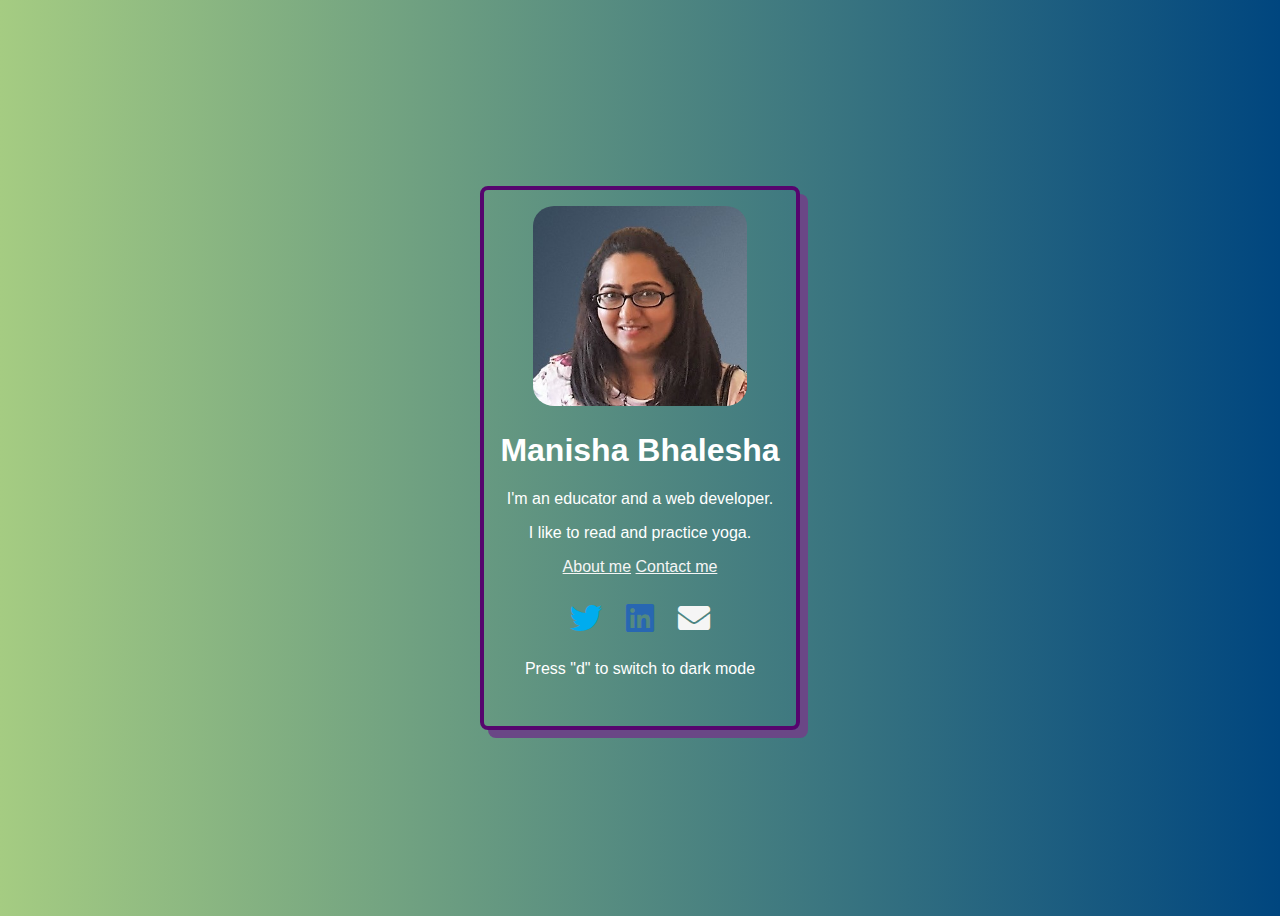
<file: index.html>
<!DOCTYPE html>
<html>
  <head>
    <meta charset="utf-8" />
    <meta name="viewport" content="width=device-width" />
    <!-- ^ the viewport meta tag is to make your webpage responsive according to screen size -->
    <title>Manisha Bhalesha</title>
    <!-- ^ your webpage's title -->
    <link href="style.css" rel="stylesheet" type="text/css" />
    <!-- ^ where we link our CSS file to our webpage -->
    <link
      rel="stylesheet"
      href="https://cdnjs.cloudflare.com/ajax/libs/font-awesome/5.15.1/css/all.min.css"
    />
  </head>

  <body>
    <div class="card">
      <img
        src="manisha-bhalesha-pic1.jpg"
        alt="Picture of Manisha"
      />

      <h1>Manisha Bhalesha</h1>
      <p>I'm an educator and a web developer.</p>
      <p>I like to read and practice yoga.</p>
      <a href="/about.html">About me</a>
      <a href="/contact.html">Contact me</a>
      <div class="social">
        <a target="_" href="https://twitter.com/mbhalesha"
          ><i id="twitter" class="fab fa-twitter fa-2x"></i
        ></a>

        <a target="_" href="https://www.linkedin.com/in/manisha/"
          ><i id="linkedin" class="fab fa-linkedin fa-2x"></i
        ></a>

        <a target="_" href="mailto:manisha.bhalesha@gmail.com"
          ><i id="email" class="fas fa-envelope fa-2x"></i
        ></a>
        <p>Press "d" to switch to dark mode</p>
      </div>
    </div>

    <script src="script.js"></script>
    <!-- ^ where we link our JS file to our webpage (we don't need to worry about this for now!) -->
  </body>
</html>
</file>
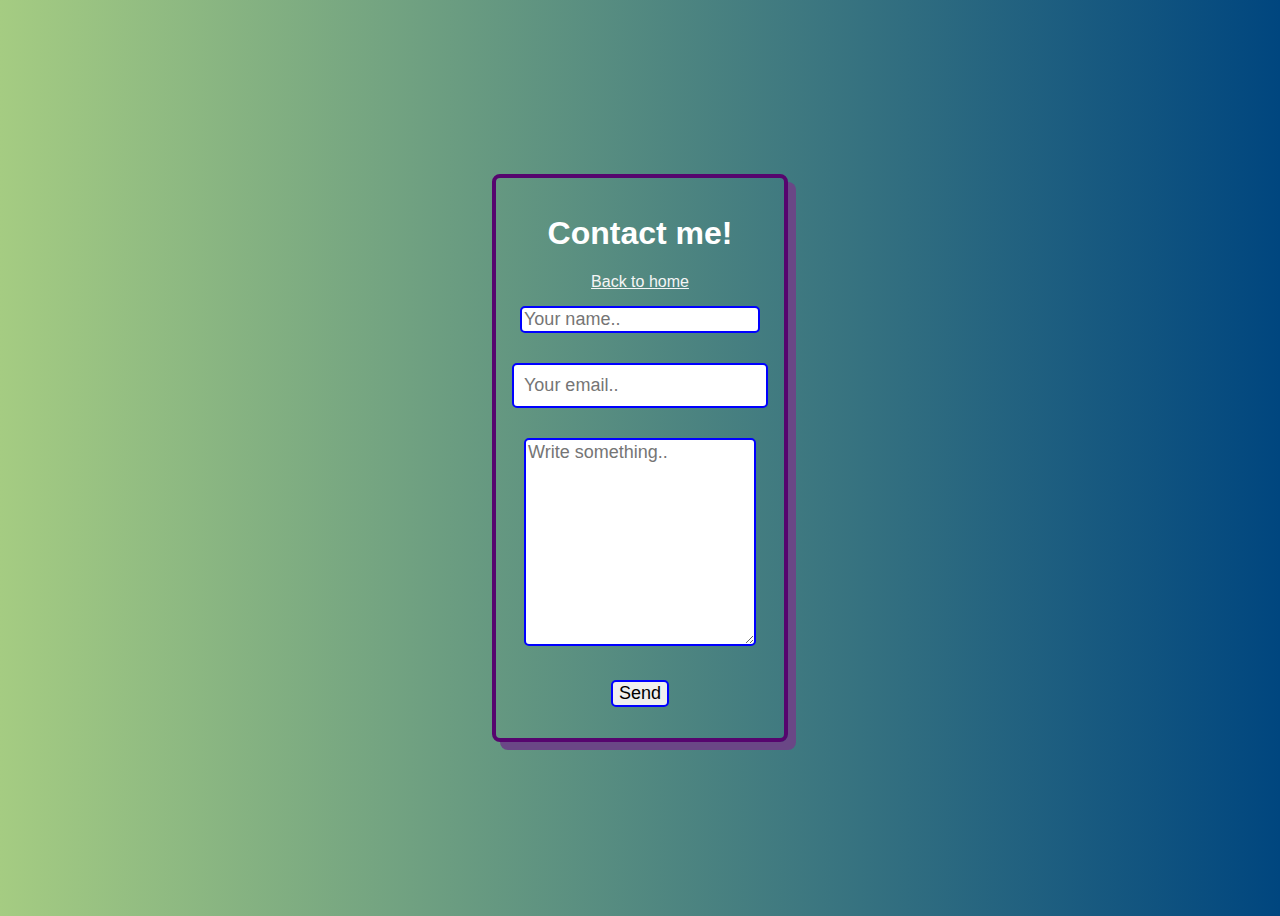
<file: contact.html>
<!DOCTYPE html>
<html>
  <head>
    <meta charset="utf-8" />
    <meta name="viewport" content="width=device-width" />
    <!-- ^ the viewport meta tag is to make your webpage responsive according to screen size -->
    <title>Manisha Bhalesha</title>
    <!-- ^ your webpage's title -->
    <link href="style.css" rel="stylesheet" type="text/css" />
    <!-- ^ where we link our CSS file to our webpage -->
    <link
      rel="stylesheet"
      href="https://cdnjs.cloudflare.com/ajax/libs/font-awesome/5.15.1/css/all.min.css"
    />
  </head>

  <body>
    <div class="card">
      <h1>Contact me!</h1>
      <a href="/">Back to home</a>
      <!-- form below -->
      <form name="contact" netlify>
        <input
          class="form"
          type="text"
          id="name"
          name="name"
          placeholder="Your name.."
        />
        <br />
        <input
          class="form"
          type="text"
          id="email"
          name="email"
          placeholder="Your email.."
        />
        <br />
        <textarea
          class="form"
          id="subject"
          name="subject"
          placeholder="Write something.."
          style="height: 200px"
        ></textarea>
        <br />
        <button class="form" type="submit">Send</button>
      </form>
    </div>

    <script src="script.js"></script>
    <!-- ^ where we link our JS file to our webpage (we don't need to worry about this for now!) -->
  </body>
</html>
</file>
<file: style.css>
body {
 font-family: -apple-system, BlinkMacSystemFont, 'Segoe UI', Roboto, Oxygen, Ubuntu, Cantarell, 'Open Sans', 'Helvetica Neue', sans-serif;
 text-align: center;
 display: flex;
 justify-content: center;
 align-items: center;
 height: 100vh;
 /* color: #333; */
 color: white;
background: #00467F;  /* fallback for old browsers */
background: -webkit-linear-gradient(to right, #A5CC82, #00467F);  /* Chrome 10-25, Safari 5.1-6 */
background: linear-gradient(to right, #A5CC82, #00467F); /* W3C, IE 10+/ Edge, Firefox 16+, Chrome 26+, Opera 12+, Safari 7+ */

}

.card {
border: 4px solid rgb(86, 5, 110);
padding: 16px;
box-shadow: 8px 8px rgb(106, 71, 134);
border-radius: 8px;
}

#twitter,
#linkedin,
#email {
  padding: 10px;
}

.social {
  padding: 16px;
}

#twitter {
  color: #00acee;
}

#linkedin {
  color: #2867B2
}

img {
  height: 200px;
  border-radius: 10%;
}

a {
  color:whitesmoke;
  /* text-decoration: none; */
}

.dark {
  background: #0f0c29;  /* fallback for old browsers */
background: -webkit-linear-gradient(to right, #24243e, #302b63, #0f0c29);  /* Chrome 10-25, Safari 5.1-6 */
background: linear-gradient(to right, #24243e, #302b63, #0f0c29); /* W3C, IE 10+/ Edge, Firefox 16+, Chrome 26+, Opera 12+, Safari 7+ */
}

.dark > .card > a {
  color: yellowgreen;
}

.form {
  font-family: -apple-system, BlinkMacSystemFont, 'Segoe UI', Roboto, Oxygen, Ubuntu, Cantarell, 'Open Sans', 'Helvetica Neue', sans-serif;
  font-size: 18px;
  border: 2px solid blue;
  border-radius: 5px;
  margin: 15px 0px;
}
</file>
